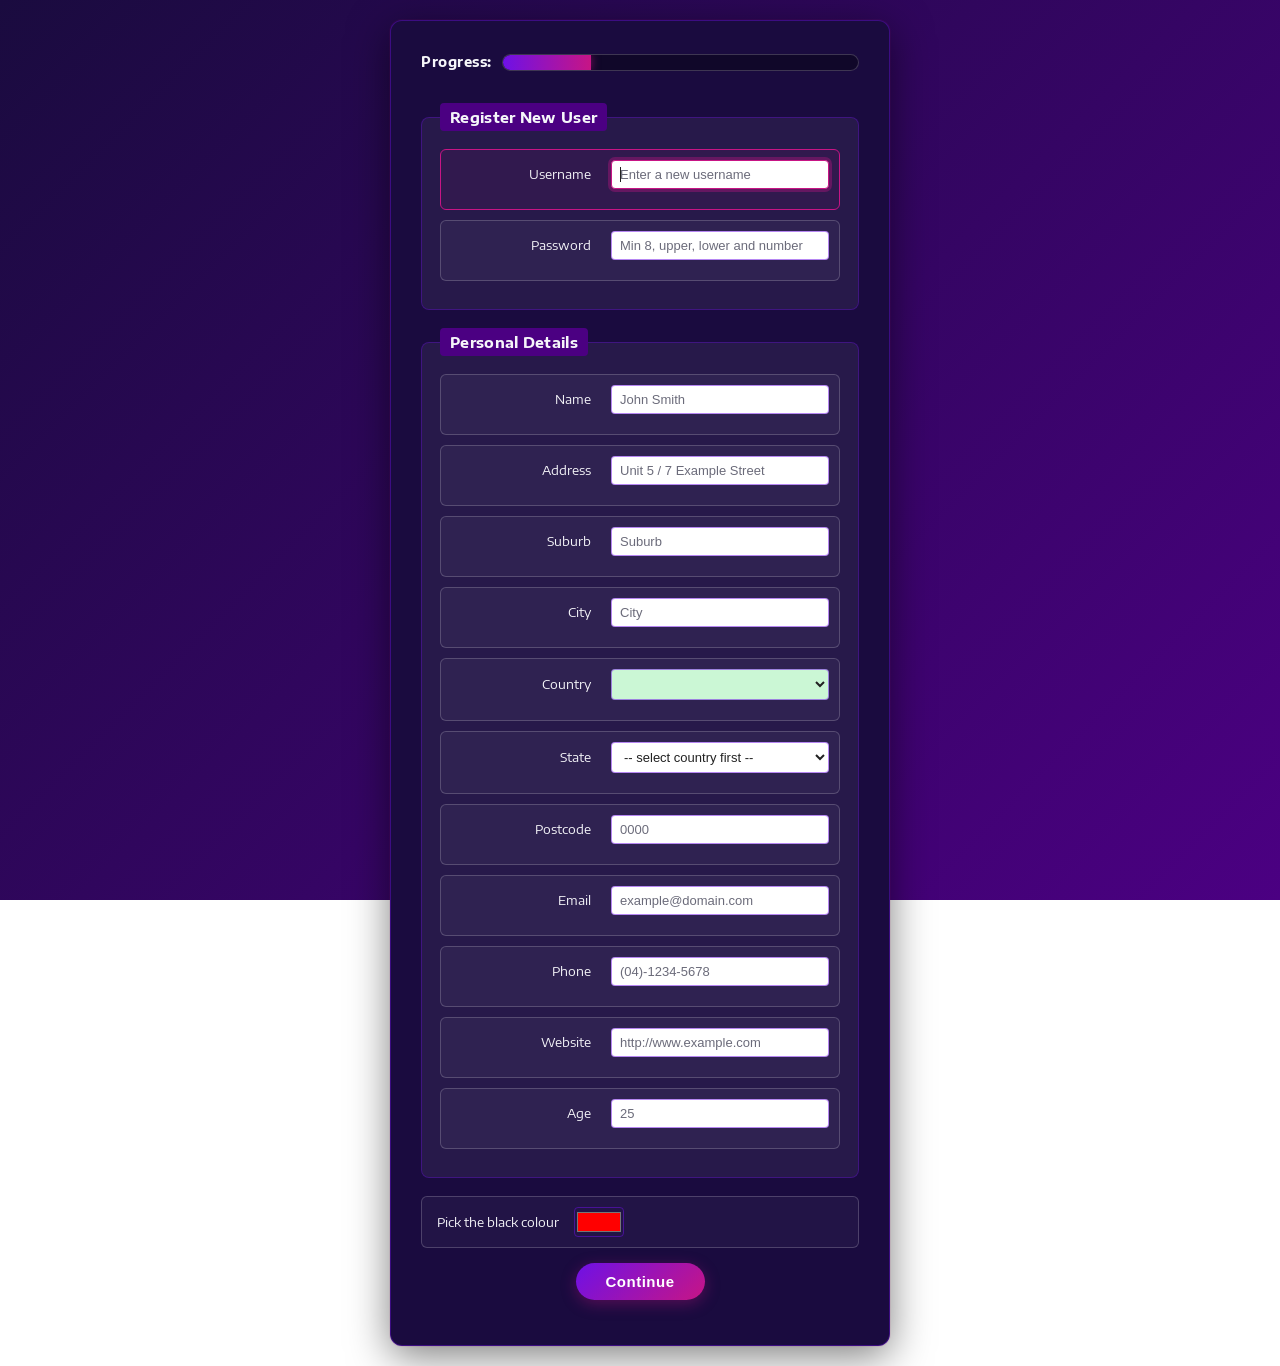
<file: index.html>
<!DOCTYPE html>
<html>
  <head >
    <meta http-equiv="refresh" content="0; url=HTML/form1.html">
  </head>
  <body>
    <p>Redirectonig now... <a href="HTML/form1.html">Click here if not redirected</a></p>
  </body>
</html>
</file>
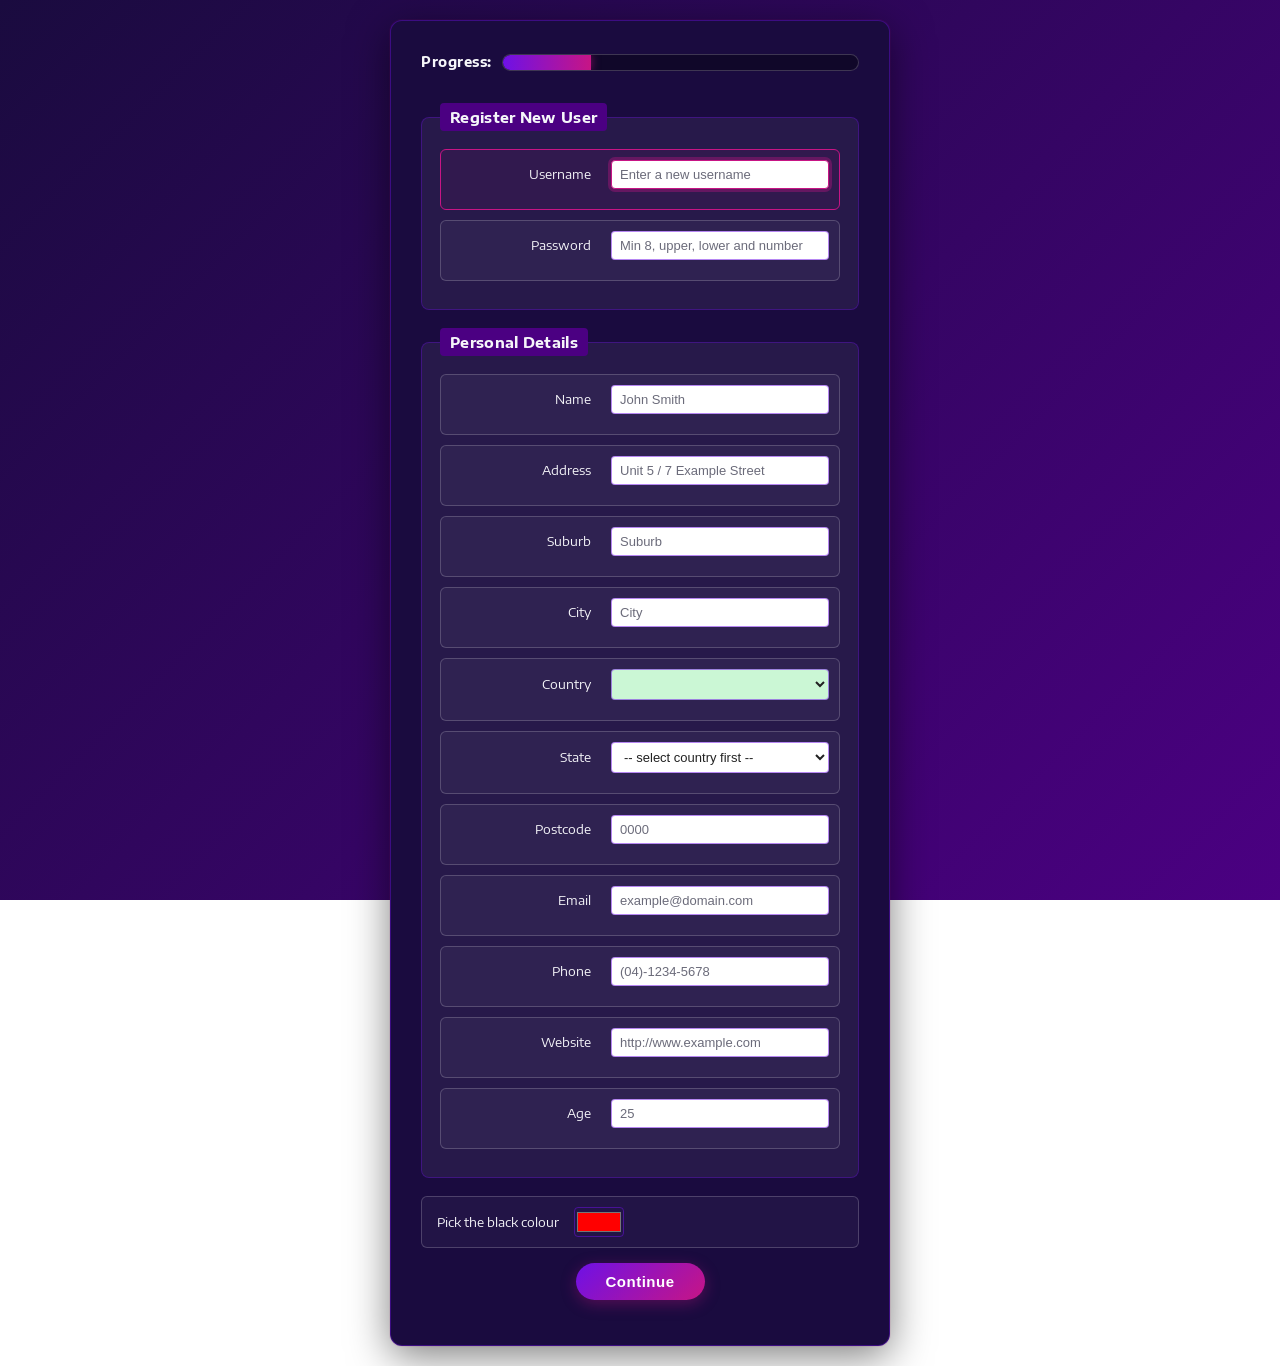
<file: HTML/form1.html>
<!DOCTYPE html>
<html lang="en">
<head>
    <meta charset="UTF-8">
    <meta name="viewport" content="width=device-width, initial-scale=1.0">
    <title>Register New User</title>
    <link rel="stylesheet" href="../CSS/mystyles.css">
	<link rel="preconnect" href="https://fonts.googleapis.com">
	<link rel="preconnect" href="https://fonts.gstatic.com" crossorigin>
	<link href="https://fonts.googleapis.com/css2?family=Encode+Sans+Semi+Expanded:wght@400;700&display=swap" rel="stylesheet">
    <script src="../JS/formdata.js"></script>
    <script src="../JS/validate.js"></script>
    <script src="../JS/myscripts.js"></script>
</head>
<body onload="retrievedata()">
    
<form id="Register_New_User" action="../HTML/form2.html" autocomplete="off">

	<div class="progress-container">
		<span class="progress-text">Progress:</span>
		<div class="progress-bar">
			<div class="progress" style="width:25%"></div>
		</div>
	</div>
	
	<fieldset>
        <legend>Register New User</legend>
        <ol>
            <li>
                <label for="username">Username</label>
                <input id="username" name="username" type="text" placeholder="Enter a new username" title="8 to 12 letters only" pattern="[a-zA-Z]{8,12}" onblur="return validateErrors('username','usernameError')" required autofocus>
                <script>
                    if (!("autofocus" in document.createElement("input"))) {
                    document.getElementById("username").focus();
                }
                </script>
                <span id="usernameError"></span>
            </li>
            <li>
                <label for="password">Password</label>
                <input id="password" name="password" type="password" placeholder="Min 8, upper, lower and number" title="Min 8 characters, must include uppercase, lowercase and a number" pattern="(?=.*\d)(?=.*[a-z])(?=.*[A-Z]).{8,}" onblur="return validateErrors('password','passwordError')" required>
                <span id="passwordError"></span>
            </li>
        </ol>
    </fieldset>
    <fieldset>
        <legend>Personal Details</legend>
        <ol>
            <li>
                <label for="fname">Name</label>
                <input id="fname" name="fname" type="text" placeholder="John Smith" title="Up to 3 words, each starting with a capital letter. Allows apostrophes and hyphens e.g. O'Reilly" pattern="[A-Z][a-zA-Z'\-]{0,29}(\s[A-Z][a-zA-Z'\-]{0,29}){0,2}" onblur="return validateErrors('fname','fnameError')" required>
                <span id="fnameError"></span>
            </li>
            <li>
                <label for="address">Address</label>
                <input id="address" name="address" type="text" placeholder="Unit 5 / 7 Example Street" title="Max 100 characters, allows numbers, slashes and hyphens e.g. Unit 5 / 7 Example St" pattern="[a-zA-Z0-9\s\/\#\-\.]{1,100}" onblur="return validateErrors('address','addressError')" required>
                <span id="addressError"></span>
            </li>
            <li>
                <label for="suburb">Suburb</label>
                <input id="suburb" name="suburb" type="text" placeholder="Suburb" title="Max 50 letters, must start with a capital" pattern="[A-Z][a-zA-Z\s]{0,49}" onblur="return validateErrors('suburb','suburbError')" required>
                <span id="suburbError"></span>
            </li>
            <li>
                <label for="city">City</label>
                <input id="city" name="city" type="text" placeholder="City" title="Max 50 letters, must start with a capital. Allows hyphens e.g. Broken Hill" pattern="[A-Z][a-zA-Z\s\-]{0,49}" onblur="return validateErrors('city','cityError')" required>
                <span id="cityError"></span>
            </li>
            <li>
                <label for="country">Country</label>
                <select id="country" name="country" onchange="changeState()">
                    <option value="0">-- Select a Country --</option>
                    <option value="AU">Australia</option>
                    <option value="NZ">New Zealand</option>
                </select>
                <span id="countryError"></span>
            </li>
            <li>
                <label for="state">State</label>
                <select id="state" name="state" onchange="stateColours()">
                    <option value="0">Select a State</option>

                </select>
                <span id="stateError"></span>
            </li>
            <li>
                <label for="postcode">Postcode</label>
                <input id="postcode" name="postcode" type="text" placeholder="0000" title="Exactly 4 digits" pattern="[0-9]{4}" onblur="validateErrors('postcode', 'postcodeError'); validatePostcode()" required>
                <span id="postcodeError"></span>
            </li>
            <li>
                <label for="email">Email</label>
                <input id="email" name="email" type="text" placeholder="example@domain.com" title="Must be a valid email e.g. example@domain.com" pattern="[^@]+@[^@]+\.[a-zA-Z]{2,6}" onblur="return validateErrors('email','emailError')" required>
                <span id="emailError"></span>
            </li>
            <li>
                <label for="phone">Phone</label>
                <input id="phone" name="phone" type="text" placeholder="(04)-1234-5678" title="Format must be (##)-####-#### e.g. (04)-1234-5678" pattern="\(\d{2}\)-\d{4}-\d{4}" onblur="return validateErrors('phone','phoneError')" required>
                <span id="phoneError"></span>
            </li>
            <li>
                <label for="website">Website</label>
                <input id="website" name="website" type="text" placeholder="http://www.example.com" title="Format must be http://www.example.com — only .com .net .org accepted" pattern="https?:\/\/www\.[a-zA-Z0-9\-]+\.(com|net|org)" onblur="return validateErrors('website','websiteError')" required>
                <span id="websiteError"></span>
            </li>
            <li>
                <label for="age">Age</label>
                <input id="age" name="age" type="text" placeholder="25" title="1 to 3 digits only" pattern="\d{1,3}" onblur="return validateErrors('age','ageError')" required>
                <span id="ageError"></span>
            </li>
        </ol>
    </fieldset>
	
    <div class="spam-check">
        <label for="colour">Pick the black colour</label>
        <input id="colour" name="colour" type="color" value="#ff0000" onchange="validateSpamColour(this)">
        <span id="colourError"></span>
    </div>
	
    <button type="submit" onclick="return validate()">Continue</button>
</form>

</body>
</html>
</file>
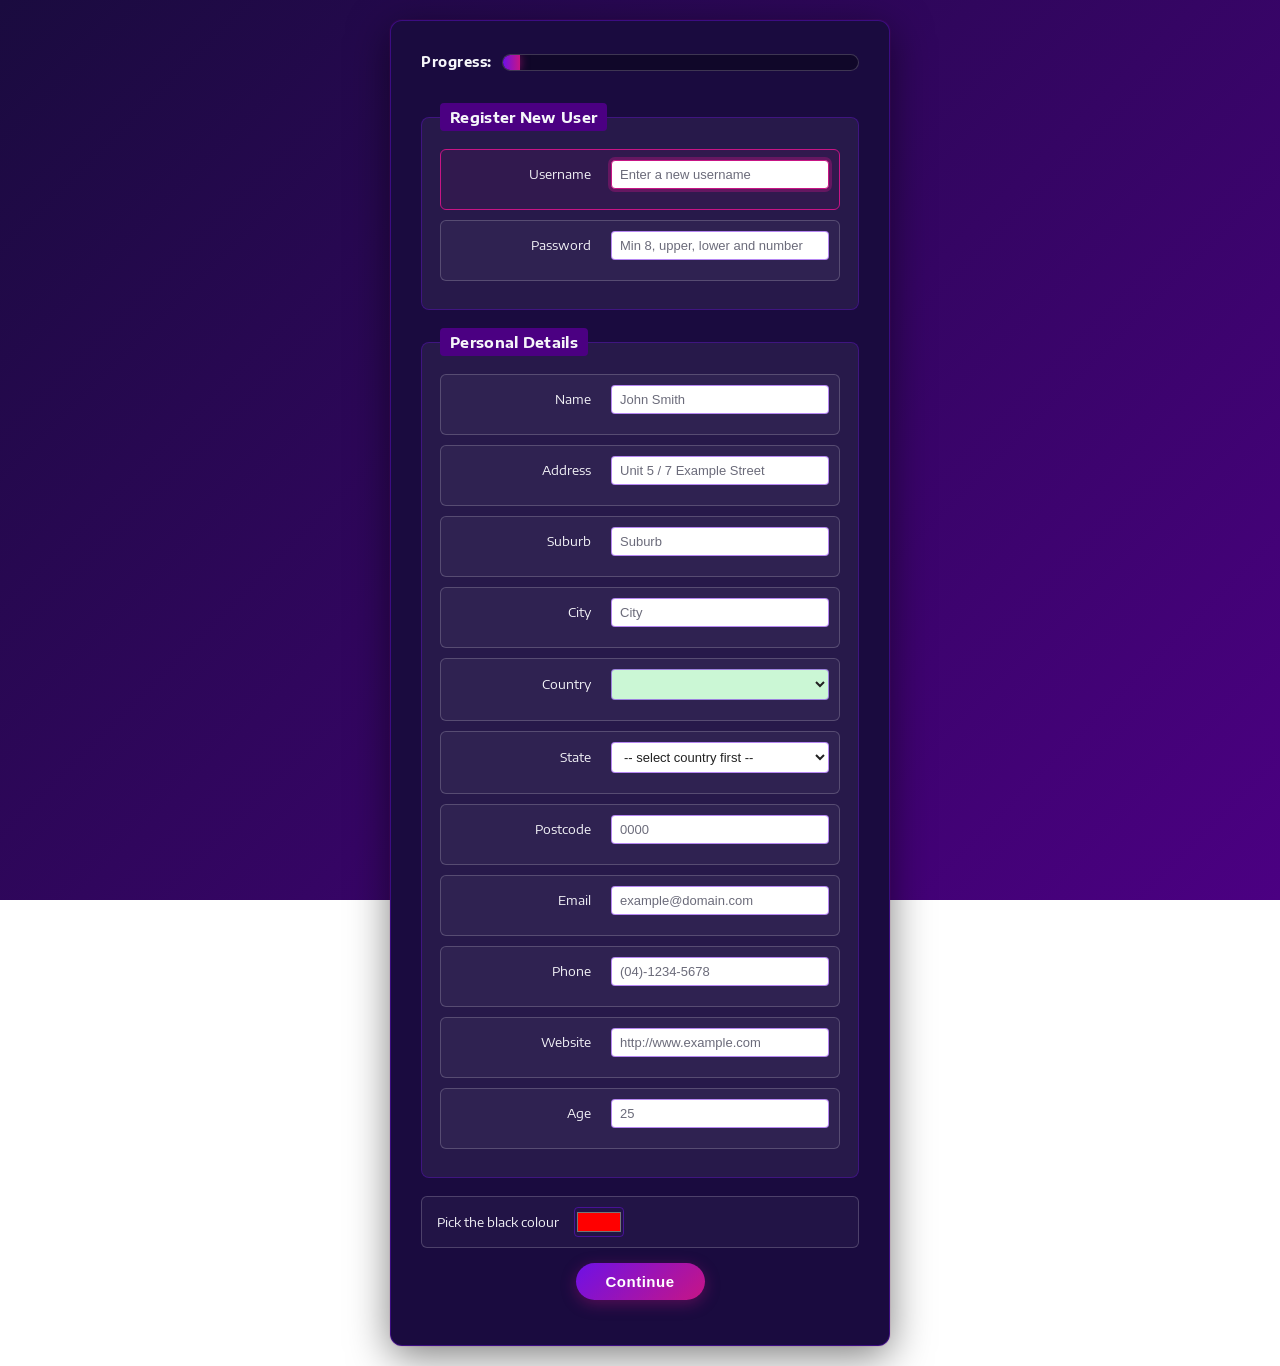
<file: HTML/form1_older.html>
<!DOCTYPE html>
<html lang="en">
<head>
    <meta charset="UTF-8">
    <meta name="viewport" content="width=device-width, initial-scale=1.0">
    <title>Register New User</title>
    <link rel="stylesheet" href="../CSS/mystyles.css">
	<link rel="preconnect" href="https://fonts.googleapis.com">
	<link rel="preconnect" href="https://fonts.gstatic.com" crossorigin>
	<link href="https://fonts.googleapis.com/css2?family=Encode+Sans+Semi+Expanded:wght@400;700&display=swap" rel="stylesheet">
    <script type="text/javascript" src="../JS/formdata.js"></script>
    <script type="text/javascript" src="../JS/validate.js"></script>
    <script type="text/javascript" src="../JS/myscripts.js"></script>
</head>
<body onload="retrievedata()">
    
<form id="Register_New_User" action="../HTML/form2.html" autocomplete="off">

	<div class="progress-container">
		<span class="progress-text">Progress:</span>
		<div class="progress-bar">
			<div class="progress" style="width:5%"></div>
		</div>
	</div>
	
	<fieldset>
        <legend>Register New User</legend>
        <ol>
            <li>
                <label for="username">Username</label>
                <input id="username" name="username" type="text" placeholder="Enter a new username" title="8 to 12 letters only" pattern="[a-zA-Z]{8,12}" onblur="return validateErrors('username','usernameError')" onchange="saveField(this)" required autofocus>
                <script>
                    if (!("autofocus" in document.createElement("input"))) {
                    document.getElementById("username").focus();
                }
                </script>
                <span id="usernameError"></span>
            </li>
            <li>
                <label for="password">Password</label>
                <input id="password" name="password" type="password" placeholder="Min 8, upper, lower and number" title="Min 8 characters, must include uppercase, lowercase and a number" pattern="(?=.*\d)(?=.*[a-z])(?=.*[A-Z]).{8,}" onblur="return validateErrors('password','passwordError')" required>
                <span id="passwordError"></span>
            </li>
        </ol>
    </fieldset>
    <fieldset>
        <legend>Personal Details</legend>
        <ol>
            <li>
                <label for="fname">Name</label>
                <input id="fname" name="fname" type="text" placeholder="John Smith" title="Up to 3 words, each starting with a capital letter. Allows apostrophes and hyphens e.g. O'Reilly" pattern="[A-Z][a-zA-Z'\-]{0,29}(\s[A-Z][a-zA-Z'\-]{0,29}){0,2}" onblur="return validateErrors('fname','fnameError')" onchange="saveField(this)" required>
                <span id="fnameError"></span>
            </li>
            <li>
                <label for="address">Address</label>
                <input id="address" name="address" type="text" placeholder="Unit 5 / 7 Example Street" title="Max 100 characters, allows numbers, slashes and hyphens e.g. Unit 5 / 7 Example St" pattern="[a-zA-Z0-9\s\/\#\-\.]{1,100}" onblur="return validateErrors('address','addressError')" onchange="saveField(this)" required>
                <span id="addressError"></span>
            </li>
            <li>
                <label for="suburb">Suburb</label>
                <input id="suburb" name="suburb" type="text" placeholder="Suburb" title="Max 50 letters, must start with a capital" pattern="[A-Z][a-zA-Z\s]{0,49}" onblur="return validateErrors('suburb','suburbError')" onchange="saveField(this)" required>
                <span id="suburbError"></span>
            </li>
            <li>
                <label for="city">City</label>
                <input id="city" name="city" type="text" placeholder="City" title="Max 50 letters, must start with a capital. Allows hyphens e.g. Broken Hill" pattern="[A-Z][a-zA-Z\s\-]{0,49}" onblur="return validateErrors('city','cityError')" onchange="saveField(this)" required>
                <span id="cityError"></span>
            </li>
            <li>
                <label for="country">Country</label>
                <select id="country" name="country" onchange="saveField(this); changeState()">
                    <option value="0">-- Select a Country --</option>
                    <option value="AU">Australia</option>
                    <option value="NZ">New Zealand</option>
                </select>
                <span id="countryError"></span>
            </li>
            <li>
                <label for="state">State</label>
                <select id="state" name="state" onblur="validatePostcode()" onchange="saveField(this)">
                    <option value="0">Select a State</option>

                </select>
                <span id="stateError"></span>
            </li>
            <li>
                <label for="postcode">Postcode</label>
                <input id="postcode" name="postcode" type="text" placeholder="0000" title="Exactly 4 digits" pattern="[0-9]{4}" onblur="return validateErrors('postcode', 'postcodeError')" onchange="saveField(this)" required>
                <span id="postcodeError"></span>
            </li>
            <li>
                <label for="email">Email</label>
                <input id="email" name="email" type="text" placeholder="example@domain.com" title="Must be a valid email e.g. example@domain.com" pattern="[^@]+@[^@]+\.[a-zA-Z]{2,6}" onblur="return validateErrors('email','emailError')" onchange="saveField(this)" required>
                <span id="emailError"></span>
            </li>
            <li>
                <label for="phone">Phone</label>
                <input id="phone" name="phone" type="text" placeholder="(04)-1234-5678" title="Format must be (##)-####-#### e.g. (04)-1234-5678" pattern="\(\d{2}\)-\d{4}-\d{4}" onblur="return validateErrors('phone','phoneError')" onchange="saveField(this)" required>
                <span id="phoneError"></span>
            </li>
            <li>
                <label for="website">Website</label>
                <input id="website" name="website" type="text" placeholder="http://www.example.com" title="Format must be http://www.example.com — only .com .net .org accepted" pattern="https?:\/\/www\.[a-zA-Z0-9\-]+\.(com|net|org)" onblur="return validateErrors('website','websiteError')" onchange="saveField(this)" required>
                <span id="websiteError"></span>
            </li>
            <li>
                <label for="age">Age</label>
                <input id="age" name="age" type="text" placeholder="25" title="1 to 3 digits only" pattern="\d{1,3}" onblur="return validateErrors('age','ageError')" onchange="saveField(this)" required>
                <span id="ageError"></span>
            </li>
        </ol>
    </fieldset>
	
    <div class="spam-check">
        <label for="colour">Pick the black colour</label>
        <input id="colour" name="colour" type="color" value="#ff0000" onchange="validateSpamColour(this); saveField(this)">
        <span id="colourError"></span>
    </div>
	
    <button type="submit" onclick="return validate()">Continue</button>
</form>

</body>
</html>
</file>
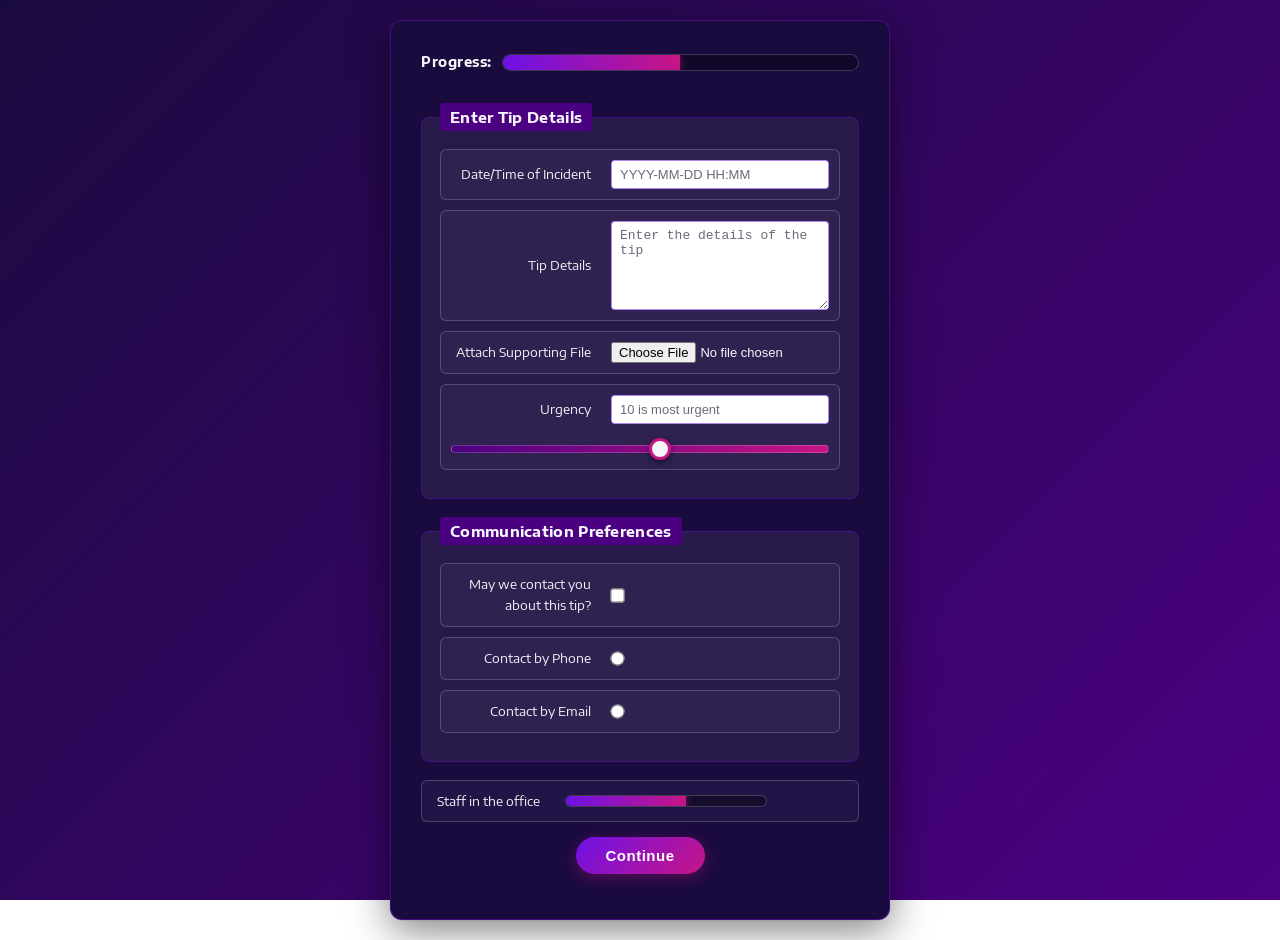
<file: HTML/form2.html>
<!DOCTYPE html>
<html lang="en">

<head>
    <meta charset="UTF-8">
    <meta name="viewport" content="width=device-width, initial-scale=1.0">
    <title>Submit a Tip</title>
    <link rel="stylesheet" href="../CSS/mystyles.css">
    <link rel="preconnect" href="https://fonts.googleapis.com">
    <link rel="preconnect" href="https://fonts.gstatic.com" crossorigin>
    <link href="https://fonts.googleapis.com/css2?family=Encode+Sans+Semi+Expanded:wght@400;700&display=swap"
        rel="stylesheet">
    <link rel="stylesheet" type="text/css" href="../CSS/datepickr.css">
    <script src="../JS/formdata.js"></script>
    <script type="text/javascript" src="../JS/datepickr.min.js"></script>
</head>

<body onload="retrievedata()">

    <form name="contact" action="../PHP/FormToEmail.php" method="post">

        <div class="progress-container">
            <span class="progress-text">Progress:</span>
            <div class="progress-bar">
                <div class="progress" style="width:50%"></div>
            </div>
        </div>

        <fieldset>
            <legend>Enter Tip Details</legend>
            <ol>
                <li>
                    <label for="datetime">Date/Time of Incident</label>
                    <input type="text" id="datetime" name="datetime" placeholder="YYYY-MM-DD HH:MM">
                </li>
                <li>
                    <label for="tipdetails">Tip Details</label>
                    <textarea id="tipdetails" name="tipdetails" placeholder="Enter the details of the tip"
                        rows="5"></textarea>
                </li>
                <li>
                    <label for="supportfile">Attach Supporting File</label>
                    <input type="file" id="supportfile" name="supportfile">
                </li>
                <li>
                    <label for="rvalue">Urgency</label>
                    <input id="rvalue" placeholder="10 is most urgent" readonly />
                    <input type="range" name="range" id="range" min="1" max="10" />
                </li>
            </ol>
        </fieldset>

        <fieldset>
            <legend>Communication Preferences</legend>
            <ol>
                <li class="checkbox-line">
                    <label for="contact">May we contact you about this tip?</label>
                    <input type="checkbox" id="contact" name="contact" value="yes">
                </li>

                <li>
                    <label for="phone">Contact by Phone</label>
                    <input type="radio" id="phone" name="contactmethod" value="phone">
                </li>
                <li>
                    <label for="emailcontact">Contact by Email</label>
                    <input type="radio" id="emailcontact" name="contactmethod" value="email">
                </li>
            </ol>
        </fieldset>

        <div class="staff-check">
            <label for="staffoffice">Staff in the office</label>
            <div class="staff-progress">
                <div class="progress" style="width:60%;"></div>
            </div>
        </div>

        <button type="submit">Continue</button>
    </form>

    <script src="../JS/myscripts.js"></script>
    <script type="text/javascript">
        var range;
        var rvalue;
        function init() {
            range = document.getElementById("range");
            rvalue = document.getElementById("rvalue");
            rvalue.placeholder = "10 is most urgent";
            range.onchange = update;
            new datepickr('datetime', { 'dateFormat': 'd/m/Y' });
        }

        function update() {
            rvalue.value = range.value;
        }
        window.onload = init;
    </script>

</body>

</html>
</file>
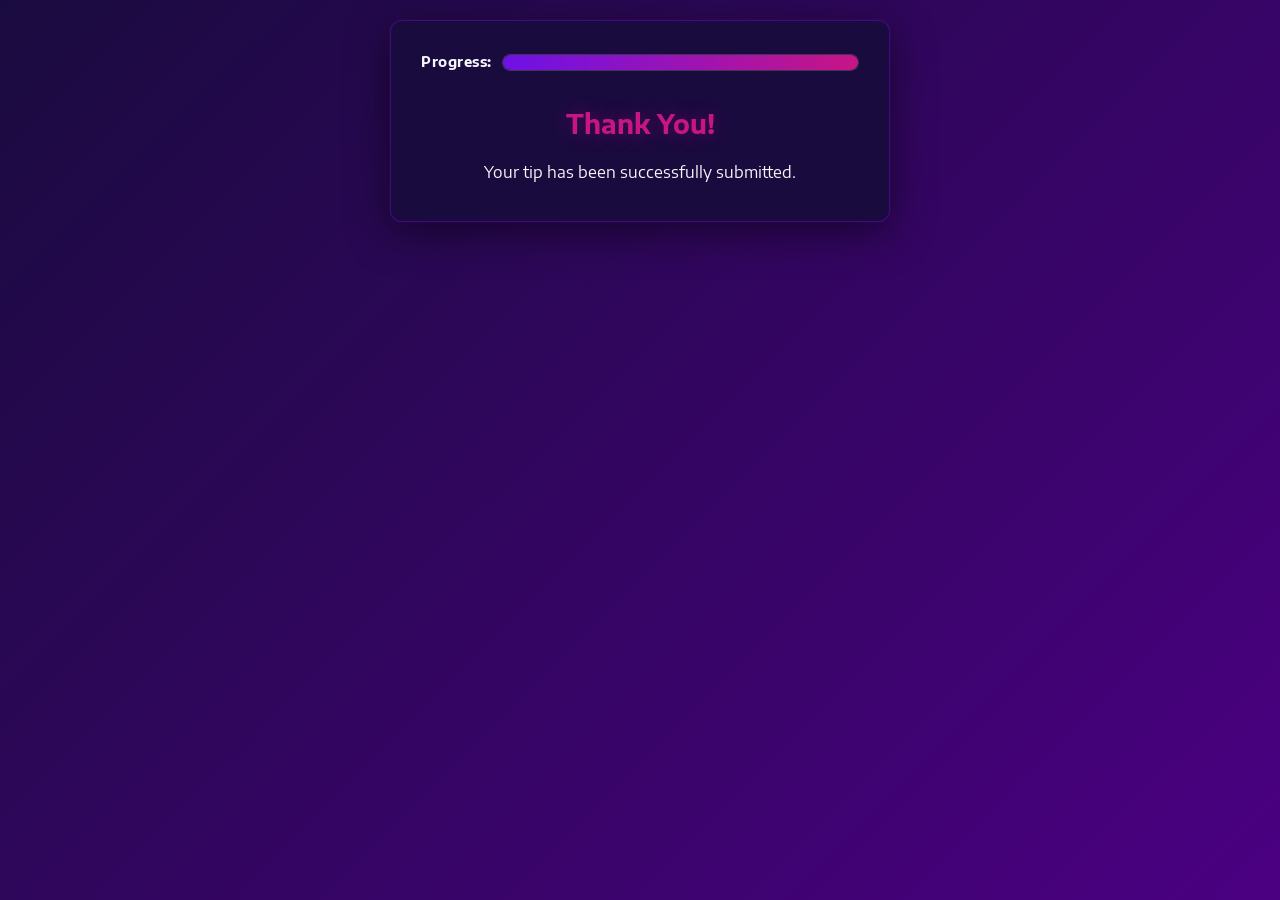
<file: HTML/form3.html>
<!DOCTYPE html>
<html lang="en">
<head>
    <meta charset="UTF-8">
    <meta name="viewport" content="width=device-width, initial-scale=1.0">
    <title>Submission Successful</title>
    <link rel="stylesheet" href="../CSS/mystyles.css">
    <link rel="preconnect" href="https://fonts.googleapis.com">
    <link rel="preconnect" href="https://fonts.gstatic.com" crossorigin>
    <link href="https://fonts.googleapis.com/css2?family=Encode+Sans+Semi+Expanded:wght@400;700&display=swap" rel="stylesheet">
</head>
<body>

<form>
    <div class="progress-container">
        <span class="progress-text">Progress:</span>
        <div class="progress-bar">
            <div class="progress" style="width:100%"></div>
        </div>
    </div>

    <div class="success-message-li">
        <h2>Thank You!</h2>
        <p>Your tip has been successfully submitted.</p>
    </div>

</form>

</body>
</html>
</file>
<file: CSS/mystyles.css>
:root {
    --true-purple:   #4B0082;
    --vivid-purple:  #6E11E6;
    --magenta:       #C71585;
    --deep-navy:     #1A0B3F;
    --off-white:     #F6F6FA;
    --muted:         rgba(246, 246, 250, 0.75);
    --border-soft:   rgba(246, 246, 250, 0.2);
    --surface:       rgba(255, 255, 255, 0.06);
}

html, body, h1, form, fieldset, legend, ol, li {
    margin: 0;
    padding: 0;
    box-sizing: border-box;
}

body {
    background: linear-gradient(135deg, var(--deep-navy) 0%, var(--true-purple) 100%);
    background-attachment: fixed;
    color: var(--off-white);
    font-family: 'Encode Sans Semi Expanded', sans-serif;
    padding: 20px;
    line-height: 1.6;
    min-height: 100vh;
}

.progress-container {
    display: flex;
    align-items: center;
    gap: 10px;
    margin-bottom: 30px;
}

.progress-text {
    font-size: 14px;
    font-weight: 700;
    color: var(--off-white);
    white-space: nowrap;
    letter-spacing: 0.5px;
}

.progress-bar {
    flex: 1;
    background: rgba(0, 0, 0, 0.35);
    border-radius: 20px;
    height: 15px;
    overflow: hidden;
    border: 1px solid var(--border-soft);
}

.progress {
    background: linear-gradient(90deg, var(--vivid-purple), var(--magenta));
    height: 100%;
    display: block;
    box-shadow: 0 0 10px rgba(199, 21, 133, 0.6);
}

.staff-progress {
    width: 200px;
    display: inline-block;
    vertical-align: middle;
    margin-left: 10px;
    height: 10px;
    background: rgba(0, 0, 0, 0.35);
    border-radius: 20px;
    overflow: hidden;
    border: 1px solid var(--border-soft);
}
.staff-progress .progress {
    height: 100%;
}

form {
    background: var(--deep-navy);
    border: 1px solid rgba(110, 17, 230, 0.4);
    border-radius: 12px;
    padding: 30px;
    max-width: 500px;
    margin: 0 auto;
    box-shadow:
        0 10px 40px rgba(0, 0, 0, 0.5),
        0 0 0 1px rgba(199, 21, 133, 0.08);
}

fieldset {
    border: 1px solid rgba(110, 17, 230, 0.35);
    border-radius: 8px;
    margin-bottom: 18px;
    padding: 18px;
    background: var(--surface);
}

legend {
    font-size: 15px;
    font-weight: 700;
    padding: 2px 10px;
    color: var(--off-white);
    background: var(--true-purple);
    border-radius: 4px;
    letter-spacing: 0.3px;
}

ol li {
    list-style: none;
    background: rgba(255, 255, 255, 0.04);
    border: 1px solid var(--border-soft);
    border-radius: 6px;
    padding: 10px;
    margin-bottom: 10px;
    display: flex;
    align-items: center;
    flex-wrap: wrap;
    gap: 10px;
    transition: border-color 0.2s, background 0.2s;
}

ol li:focus-within {
    border-color: var(--magenta);
    background: rgba(199, 21, 133, 0.06);
}

label {
    font-size: 13px;
    color: var(--off-white);
    width: 140px;
    flex-shrink: 0;
    text-align: right;
    padding-right: 10px;
    margin: 0;
}

input:not([type=radio]):not([type=checkbox]):not([type=color]):not([type=range]):not([type=file]),
textarea, select {
    border: 1px solid rgba(110, 17, 230, 0.5);
    border-radius: 4px;
    padding: 6px 8px;
    font-size: 13px;
    background: #fff;
    color: #222;
    flex: 1;
    min-width: 150px;
    transition: border-color 0.2s, box-shadow 0.2s;
}

input:not([type=radio]):not([type=checkbox]):not([type=color]):not([type=range]):not([type=file]):focus,
textarea:focus, select:focus {
    background: #fff;
    outline: none;
    border-color: var(--magenta);
    box-shadow: 0 0 0 3px rgba(199, 21, 133, 0.35);
}

input[type=file] {
    flex: 1;
    min-width: 150px;
    font-size: 13px;
    color: var(--off-white);
    cursor: pointer;
}

input[type=file]:focus {
    outline: 2px solid var(--magenta);
    outline-offset: 2px;
}

::placeholder {
    color: #6b6b7a;
    opacity: 1;
}

input[type="radio"],
input[type="checkbox"] {
    width: auto;
    margin: 0;
    flex: 0;
    accent-color: var(--vivid-purple);
    transform: scale(1.1);
}

li:has(input[type="radio"]),
li:has(input[type="checkbox"]) {
    display: flex;
    align-items: center;
    justify-content: flex-start;
}

li:has(input[type="range"]) {
    display: flex;
    align-items: center;
    flex-wrap: wrap;
    gap: 10px;
    padding: 10px;
}

input[type="range"] {
    -webkit-appearance: none;
    appearance: none;
    flex-basis: 100%;
    width: 100%;
    height: 20px;
    background: transparent;
    margin: 5px 0 0 0;
}

input[type="range"]::-webkit-slider-runnable-track {
    width: 100%;
    height: 8px;
    background: linear-gradient(90deg, var(--true-purple), var(--magenta));
    border-radius: 4px;
    border: 1px solid var(--border-soft);
    cursor: pointer;
}

input[type="range"]::-webkit-slider-thumb {
    -webkit-appearance: none;
    width: 22px;
    height: 22px;
    border-radius: 50%;
    background: var(--off-white);
    cursor: pointer;
    border: 3px solid var(--magenta);
    box-shadow: 0 2px 6px rgba(0, 0, 0, 0.5);
    margin-top: -8px;
}

input[type="range"]::-moz-range-track {
    width: 100%;
    height: 8px;
    background: linear-gradient(90deg, var(--true-purple), var(--magenta));
    border-radius: 4px;
    border: 1px solid var(--border-soft);
    cursor: pointer;
}

input[type="range"]::-moz-range-thumb {
    width: 22px;
    height: 22px;
    border-radius: 50%;
    background: var(--off-white);
    cursor: pointer;
    border: 3px solid var(--magenta);
    box-shadow: 0 2px 6px rgba(0, 0, 0, 0.5);
}

input[type="range"]:focus {
    outline: none;
}

input[type="range"]:focus::-webkit-slider-thumb,
input[type="range"]:focus::-moz-range-thumb {
    box-shadow: 0 0 0 4px rgba(199, 21, 133, 0.4);
}

#rvalue {
    flex: 1;
    min-width: 150px;
    background: #fff;
    border: 1px solid rgba(110, 17, 230, 0.5);
    border-radius: 4px;
    color: #222;
    font-size: 13px;
    padding: 6px 8px;
}

.spam-check,
.staff-check {
    display: flex;
    align-items: center;
    gap: 15px;
    background: rgba(255, 255, 255, 0.04);
    border: 1px solid var(--border-soft);
    border-radius: 6px;
    padding: 10px 15px;
    margin: 15px auto;
    min-width: 300px;
}

.spam-check label,
.staff-check label {
    width: auto;
    min-width: auto;
    text-align: left;
    white-space: nowrap;
    flex: 0;
    margin: 0;
    padding: 0;
}

input[type="color"] {
    border: 1px solid rgba(110, 17, 230, 0.5);
    border-radius: 4px;
    width: 50px;
    height: 30px;
    padding: 0;
    cursor: pointer;
    flex-shrink: 0;
    background: transparent;
}

input.valid   { border: 2px solid #2ecc71; }
input.invalid { border: 2px solid var(--magenta); }

span.valid    { color: #7CFFB2; font-size: 11px; margin-left: 5px; }
span.invalid  { color: #FF7AC6; font-size: 11px; margin-left: 5px; }

span[id$="Error"] {
    color: #FF7AC6;
    font-size: 0.85em;
    display: block;
    padding-left: 160px;
}

button[type=submit] {
    background: linear-gradient(135deg, var(--vivid-purple), var(--magenta));
    color: #ffffff;
    border: none;
    border-radius: 25px;
    padding: 10px 30px;
    font-size: 15px;
    font-weight: 700;
    letter-spacing: 0.5px;
    display: block;
    margin: 15px auto;
    cursor: pointer;
    transition: transform 0.15s, box-shadow 0.2s, filter 0.2s;
    box-shadow: 0 4px 15px rgba(199, 21, 133, 0.35);
}

button[type=submit]:hover {
    transform: translateY(-1px);
    filter: brightness(1.1);
    box-shadow: 0 6px 20px rgba(199, 21, 133, 0.5);
}

button[type=submit]:focus {
    outline: 2px solid var(--off-white);
    outline-offset: 3px;
}

.success-message {
    text-align: center;
    font-size: 20px;
    margin-top: 50px;
    color: var(--off-white);
}

.success-message-li {
    display: flex;
    flex-direction: column;
    align-items: center;
    text-align: center;
    background: transparent;
    border: none;
}

.success-message-li h2 {
    color: var(--magenta);
    margin: 0 0 10px 0;
    font-size: 26px;
    text-shadow: 0 0 20px rgba(199, 21, 133, 0.4);
}

.success-message-li p {
    margin: 5px 0;
    color: var(--off-white);
}

.button-link {
    display: inline-block;
    margin-top: 20px;
    background: linear-gradient(135deg, var(--vivid-purple), var(--magenta));
    color: #ffffff;
    text-decoration: none;
    border-radius: 25px;
    padding: 10px 30px;
    font-size: 15px;
    font-weight: 700;
    letter-spacing: 0.5px;
    transition: transform 0.15s, box-shadow 0.2s, filter 0.2s;
    box-shadow: 0 4px 15px rgba(199, 21, 133, 0.35);
}

.button-link:hover {
    transform: translateY(-1px);
    filter: brightness(1.1);
    box-shadow: 0 6px 20px rgba(199, 21, 133, 0.5);
}
</file>
<file: CSS/datepickr.css>
.calendar {
	font-family: 'Encode Sans Semi Expanded', 'Trebuchet MS', Tahoma, Verdana, Arial, sans-serif;
	font-size: 0.9em;
	background-color: #1A0B3F;
	color: #F6F6FA;
	border: 1px solid #6E11E6;
	border-radius: 8px;
	padding: 0.4em;
	width: 14em;
	box-shadow: 0 8px 24px rgba(0, 0, 0, 0.5), 0 0 0 1px rgba(199, 21, 133, 0.15);
}

.calendar .months {
	background: linear-gradient(135deg, #4B0082, #6E11E6);
	border: 1px solid #6E11E6;
	border-radius: 6px;
	color: #FFF;
	padding: 0.3em;
	text-align: center;
	font-weight: 700;
	letter-spacing: 0.3px;
}

.calendar .prev-month,
.calendar .next-month {
	padding: 0;
}

.calendar .prev-month {
	float: left;
}

.calendar .next-month {
	float: right;
}

.calendar .current-month {
	margin: 0 auto;
}

.calendar .months .prev-month,
.calendar .months .next-month {
	color: #FFF;
	text-decoration: none;
	padding: 0 0.5em;
	border-radius: 4px;
	cursor: pointer;
	transition: background-color 0.2s, color 0.2s;
}

.calendar .months .prev-month:hover,
.calendar .months .next-month:hover {
	background-color: #C71585;
	color: #FFF;
}

.calendar table {
	border-collapse: separate;
	border-spacing: 2px;
	padding: 0;
	font-size: 0.8em;
	width: 100%;
	margin-top: 0.3em;
}

.calendar th {
	text-align: center;
	color: #C71585;
	font-weight: 700;
	padding: 0.2em 0;
	text-transform: uppercase;
	letter-spacing: 0.5px;
}

.calendar td {
	text-align: right;
	padding: 1px;
	width: 14.3%;
}

.calendar td span {
	display: block;
	color: #F6F6FA;
	background-color: rgba(255, 255, 255, 0.06);
	border: 1px solid rgba(110, 17, 230, 0.35);
	border-radius: 4px;
	text-decoration: none;
	padding: 0.3em;
	cursor: pointer;
	transition: background-color 0.15s, color 0.15s, border-color 0.15s;
}

.calendar td span:hover {
	color: #FFF;
	background-color: #6E11E6;
	border: 1px solid #C71585;
}

.calendar td.today span {
	background-color: #C71585;
	border: 1px solid #F6F6FA;
	color: #FFF;
	font-weight: 700;
}
</file>
